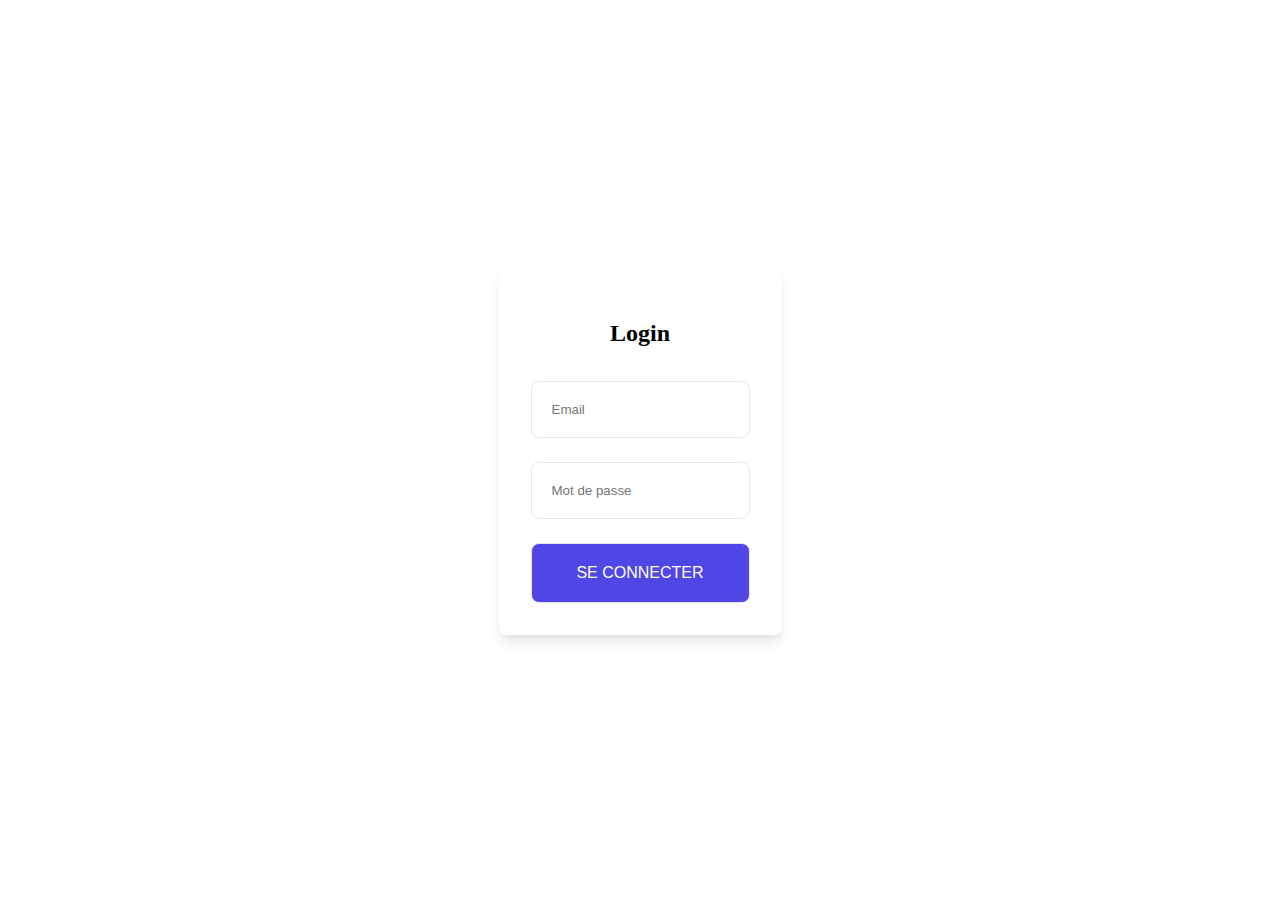
<file: index.html>
<!DOCTYPE html>
<html lang="fr">
<head>
    <meta charset="UTF-8">
    <meta name="viewport" content="width=device-width, initial-scale=1.0">
    <title>Login - Page</title>
    <link rel="stylesheet" href="./src/css/index.css">
</head>
<body>
    <div class="form">
        <h2 class="form-title">Login</h2>
        <form action="./src/php/login.php" method="post">
            <div class="input-container">
                <input type="email" id="email" name="email" placeholder="Email" required>
            </div>
            <div class="input-container">
                <input type="password" id="password" name="password" placeholder="Mot de passe" required>
            </div>
            <button type="submit" class="submit">Se connecter</button>
        </form>
    </div>
</body>
</html>
</file>
<file: src/css/index.css>
body {
    display: flex;
    justify-content: center;
    align-items: center;
    height: 100vh;
    margin: 0;
}

.form {
    background-color: #fff;
    padding: 2rem;
    max-width: 450px;
    border-radius: 0.5rem;
    box-shadow: 0 10px 15px -3px rgba(0, 0, 0, 0.1), 0 4px 6px -2px rgba(0, 0, 0, 0.05);
}

.form-title {
    font-size: 1.5rem;
    line-height: 2rem;
    font-weight: 600;
    text-align: center;
    color: #000;
    margin-bottom: 2rem;
}

.input-container {
    position: relative;
    margin-bottom: 1.5rem;
}

.input-container input,
.form button {
    outline: none;
    border: 1px solid #e5e7eb;
    margin: 0;
    width: 100%;
    padding: 1.25rem;
    border-radius: 0.5rem;
    box-sizing: border-box;
}

.error-feedback {
    display: none; /* Initialement masqué */
    position: absolute;
    bottom: -20px;
    left: 0;
    width: 100%;
    font-size: 0.875rem;
    color: #fff;
    background-color: #f56565;
    padding: 0.5rem 1.25rem;
    border-radius: 0.5rem;
    box-sizing: border-box;
}

.error-show { /* Ajout de cette classe pour afficher le message d'erreur */
    display: block;
}

.submit {
    display: block;
    margin-top: 1.5rem;
    padding: 1rem 1.5rem;
    background-color: #4F46E5;
    color: #ffffff;
    font-size: 1rem;
    font-weight: 500;
    width: 100%;
    border: none;
    border-radius: 0.5rem;
    text-transform: uppercase;
    cursor: pointer;
}

.signup-link {
    color: #6B7280;
    font-size: 1rem;
    line-height: 1.5rem;
    text-align: center;
    margin-top: 1.5rem;
}

.signup-link a {
    text-decoration: underline;
}
</file>
